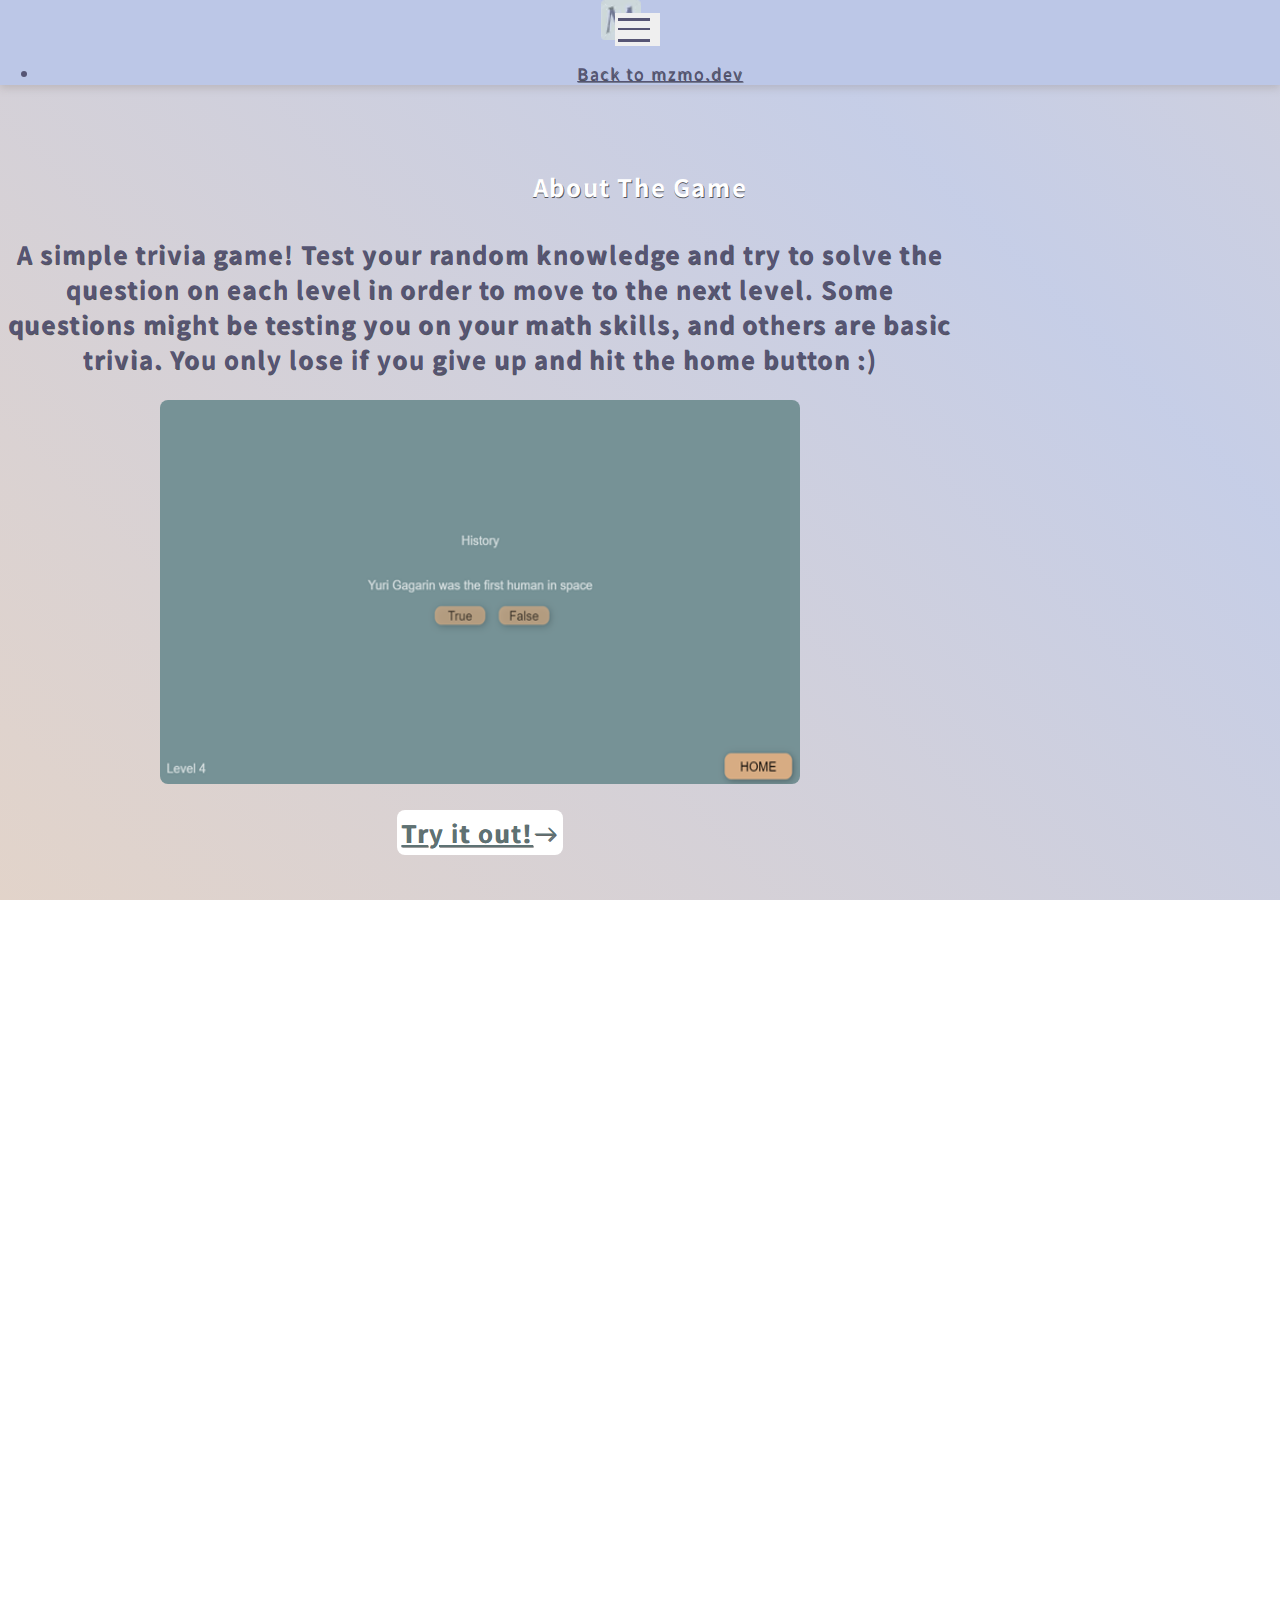
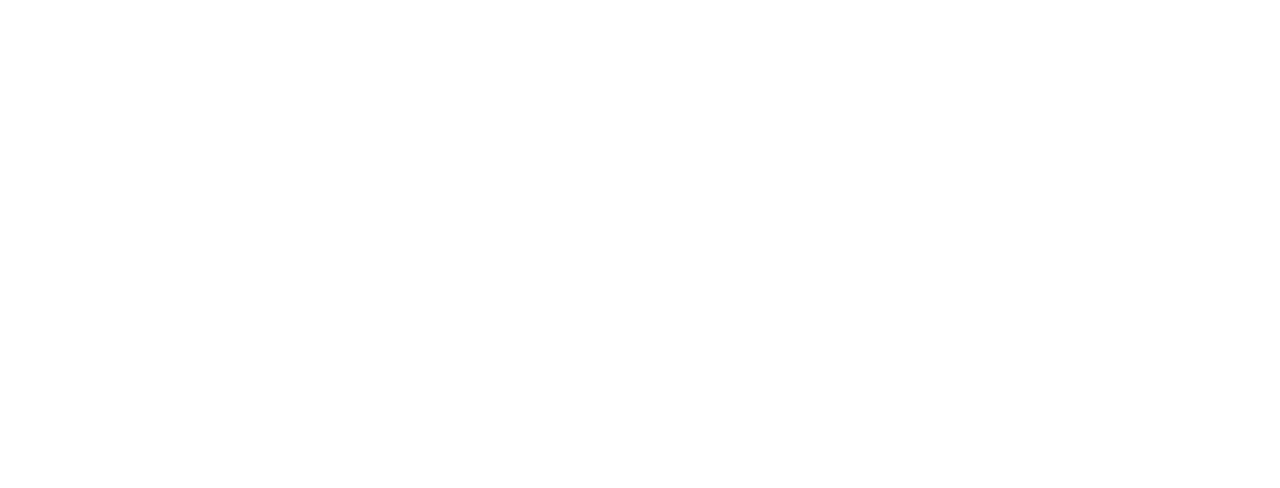
<file: Pages/Aug21Hackathon/gamePage/gamePage.html>
<!doctype html>
<html lang="en">

<head>
    <!-- Required meta tags -->
    <meta charset="utf-8">
    <meta name="viewport" content="width=device-width, initial-scale=1">

    <title>August 2021 Hackathon</title>

    <link rel="icon" href="Images/favicon-32x32.webp">

    <!-- Link for boostrap from: 
    https://getbootstrap.com/docs/5.0/getting-started/introduction -->
    <link href="https://cdn.jsdelivr.net/npm/bootstrap@5.0.2/dist/css/bootstrap.min.css" rel="stylesheet"
        integrity="sha384-EVSTQN3/azprG1Anm3QDgpJLIm9Nao0Yz1ztcQTwFspd3yD65VohhpuuCOmLASjC" crossorigin="anonymous">

    <!--bootstrap icons-->
    <link rel="stylesheet" href="https://cdn.jsdelivr.net/npm/bootstrap-icons@1.3.0/font/bootstrap-icons.css">

    <!-- font -->
    <link rel="preconnect" href="https://fonts.googleapis.com">
    <link rel="preconnect" href="https://fonts.gstatic.com" crossorigin>
    <link href="https://fonts.googleapis.com/css2?family=Noto+Sans+KR&display=swap" rel="stylesheet">

    <!-- Custom styles  -->
    <link href="style.css" rel="stylesheet" type="text/css" />

    <!-- include jquery-->
    <script src="https://ajax.googleapis.com/ajax/libs/jquery/3.5.1/jquery.min.js"></script>
</head>

<body data-bs-target='#navbar' data-bs-offset='100' class='body'>


    <nav class="navbar  navbar-dark bg-dark sticky-top " id='navbar'>
        <div class="container-fluid">
            <a class="navbar-brand " href="#">
                <img src='Images/favicon-32x32.webp' class='navbar-img' alt="MO secondary personal website logo">
            </a>

            <button class="navbar-toggler second-button" type="button" data-bs-toggle="collapse"
                data-bs-target="#navbars" aria-controls="navbar-collapse" aria-expanded="false"
                aria-label="Toggle navigation">
                <span class="animated-icon2"><span></span><span></span><span></span><span></span></span>
            </button>

            <div class="collapse navbar-collapse" id="navbars">
                <ul class="navbar-nav me-auto mb-2 mb-sm-0">
                    <!-- <li class="nav-item">
                <button class='btn button backgroundButton' id='opposite'></button>
              </li> -->
                    <li class="nav-item">
                        <a class="nav-link " href="/index.html">Back to mzmo.dev </a>
                    </li>

                    <!-- <li class="nav-item">
                <a class="nav-link " href="#imgCredit">Image Credit</a>
              </li> -->
                </ul>
            </div>
        </div>
    </nav>

    <br><br>

    <!--About the game-->
    <h2>About The Game</h2>
    <section>
        <div class=' row'>

            <div class="container col-lg-12 col-md-6 col-sm-4 header">
                <p>
                    A simple trivia game! Test your random knowledge and try to solve the question on each level in
                    order to move to the next level. Some questions might be testing you on your math skills, and others
                    are
                    basic trivia.
                    You only lose if you give up and hit the home button :)
                </p>

                <p>
                    <img class="preview" src="Images/Picture2.png">
                </p>
                <a class="link gameLink" id="gameLink" href="game/index.html">Try it out!<i
                        class="bi bi-arrow-right"></i></a>
            </div>

    </section>



    <!--walkthrough gif-->
    <section>
        <div class="row">
            <!--Place video here-->
            <div class="container col-lg-12 col-md-6 col-sm-4">
                <video class="video" width="800" height="600" autoplay muted loop>
                    <source src="Videos/quick-preview.mp4" type="video/mp4">
                    Your browser does not support the video tag.
                </video>
            </div>
        </div>

    </section>


    <br>

    <!-- Meet The Dev -->
    <h2>Meet The Dev</h2>
    <section>
        <div class="row">

            <section class="devs container col-12 col-md-12 col-sm-4">
                <div class=" profileContainer col-4  no-gutters">
                    <img class="profileImg" src="/Images/one.jpg" alt="Megan Ormonde">
                    <figcaption class="name">Megan Ormonde</figcaption>
                    <figcaption class="text" id="about">
                        Senior software engineering student at Arizona State University. Passionate about programming
                        and always looking to learn something new. 
                    </figcaption>
                    <a class="link" href="https://www.mzmo.dev/" target="_blank"><i class="bi bi-link"></i></a>
                    <a class="link" href="https://github.com/mzmormonde" target="_blank"><i
                            class="bi bi-github"></i></a>
                    <a class="link" href="https://www.linkedin.com/in/megan-ormonde-a7623b127/" target="_blank"><i
                            class="bi bi-linkedin"></i></a>

                </div>
        </div>
    </section>


    </section>

    <br>

    <!-- Footer -->
    <footer class="container">
        <div class="row">
            <p>
                Created using <a class="link2" href="zimjs.com" target="_blank">Zim</a>, JavaScript, Html, CSS, and
                Bootstrap
            </p>
            <div class="container col-12 ">
                &copy; August 2021
            </div>
        </div>
    </footer>

    <!-- Bootstrap JavaScript -->
    <script src="https://cdn.jsdelivr.net/npm/bootstrap@5.0.0/dist/js/bootstrap.bundle.min.js"
        integrity="sha384-p34f1UUtsS3wqzfto5wAAmdvj+osOnFyQFpp4Ua3gs/ZVWx6oOypYoCJhGGScy+8"
        crossorigin="anonymous"></script>

    <!-- Custom js-->
    <script src='/app.js'></script>

</body>

</html>
</file>
<file: Pages/Aug21Hackathon/gamePage/style.css>
/*
colors used: 
white: F8F6EE
light orange: D7AC83
light blue/green: CCDADB
cornflower blue: 8D9DCF
purple: 75749E
*/

html, body {
  color: #565574;
  position: relative;
  text-shadow: .05vw .05vw rgba(0, 0, 0, 0.6);
  width: 100%;
  height: 100%;
  margin: 0px;
  padding: 0px;
  overflow-x: hidden;
  text-align: center;
  font-family: 'Noto Sans KR', sans-serif;
  letter-spacing: 0.1em;
  scrollbar-color: rgba(118, 146, 150, .75) rgba(141, 157, 207, .5);
}

body {
  /* background: linear-gradient(45deg,  #769296,  #8D9DCF, #acd2d4, #8D9DCF, #769296 );  */
  background: linear-gradient(45deg, rgba(141, 157, 207, .5), rgba(215, 172, 131, .5), rgba(141, 157, 207, .5), rgba(215, 172, 131, 0.5), rgba(141, 157, 207, .5));
  animation: gradient 20s ease infinite;
  background-size: 400% 400%;
  background-repeat: none;
}

@keyframes gradient {
  0% {
    background-position: 0% 50%;
    ;
  }
  50% {
    background-position: 100% 50%;
  }
  100% {
    background-position: 0% 50%;
  }
}

p {
  color: #565574;
  font-weight: bold;
  font-size: clamp(1rem, 3vw, 1.5rem);
}

h2 {
  color: #ffffff;
  font-weight: bold;
}

.profileContainer {
  margin: auto;
  height: 100%;
  width: clamp(15rem, 19vw, 20rem);
  overflow: hidden;
  display: inline-block;
  position: relative;
  border-radius: .5rem;
  padding: 1rem;
  background-color: #F8F6EE;
}

.profileImg {
  width: clamp(8rem, 9vw, 12rem);
  height: clamp(8rem, 9vw, 12rem);
  border-radius: 5rem;
}

#about:hover {
  color: black;
}

.link {
  color: #5e7274;
  border-radius: .5rem;
  padding: .3rem;
  text-shadow: .05vw .05vw rgba(0, 0, 0, 0.6);
  font-weight: bolder;
  font-size: clamp(1rem, 3vw, 1.5rem);
}

.link:hover {
  color: #D7AC83;
}

a#gameLink {
  background-color: white;
}

.link2 {
  color: #5e7274;
}

.link2:hover {
  color: #D7AC83;
}

figcaption.name {
  font-size: clamp(1rem, 3vw, 1.5rem);
  font-weight: bold; 
  text-shadow: .05vw .05vw rgba(0, 0, 0, 0.3);
}

figcaption.text {
  font-size: clamp(1rem, 3vw, 1.5rem);
  text-shadow: .05vw .05vw rgba(0, 0, 0, 0.3);
}

::-webkit-scrollbar {
  width: clamp(.5rem, .65vw, .8rem);
}

/* Track */

::-webkit-scrollbar-track {
  background: rgba(141, 157, 207, .5);
}

/* Handle */

::-webkit-scrollbar-thumb {
  /* background: rgba(118, 146, 150, .75);  */
  background: rgb(141, 157, 207);
  border-radius: .8em;
}

/* Handle on hover */

::-webkit-scrollbar-thumb:hover {
  background: rgba(117, 116, 158, .8);
}

.video {
  height: clamp(20rem, 30vw, 40rem);
  width: clamp(40rem, 50vw, 60rem);
  margin-top: 2rem;
  margin-bottom: 1rem;
}

img.preview {
  border-radius: .5rem;
  height: clamp(20rem, 30vw, 40rem);
  width: clamp(40rem, 50vw, 60rem);
}

.header {
  width: 75%;
  margin-top: 2rem;
  margin-bottom: 1rem;
}

.header, video {
  width: 75%;
}

.navbar-toggler, .navbar-toggler:focus {
  height: clamp(1.6rem, 2.6vw, 3.6rem);
  width: clamp(2.8rem, 2.8vw, 2.8rem);
  position: relative;
  left: -2rem;
  top: .3rem;
  border: none;
}

.navbar-toggler:focus {
  color: #565574;
}

.nav-link {
  color: #565574 !important;
}

.animated-icon1, .animated-icon2, .animated-icon3 {
  height: clamp(1rem, 2vw, 3rem);
  width: clamp(2rem, 2.3vw, 2.5rem);
  top: .12rem;
  bottom: .12rem;
  position: relative;
  margin: auto;
  -webkit-transform: rotate(0deg);
  -moz-transform: rotate(0deg);
  -o-transform: rotate(0deg);
  transform: rotate(0deg);
  -webkit-transition: .5s ease-in-out;
  -moz-transition: .5s ease-in-out;
  -o-transition: .5s ease-in-out;
  transition: .5s ease-in-out;
  cursor: pointer;
}

.animated-icon1 span, .animated-icon2 span, .animated-icon3 span {
  display: block;
  position: absolute;
  height: 2rem;
  width: 100%;
  opacity: 1;
  left: -1.2rem;
  -webkit-transform: rotate(0deg);
  -moz-transform: rotate(0deg);
  -o-transform: rotate(0deg);
  transform: rotate(0deg);
  -webkit-transition: .25s ease-in-out;
  -moz-transition: .25s ease-in-out;
  -o-transition: .25s ease-in-out;
  transition: .25s ease-in-out;
}

.animated-icon2 span {
  background: #565574;
  height: clamp(.1rem, .2vw, .3rem);
  width: clamp(2rem, 2.3vw, 2.5rem);
}

.animated-icon2 span:nth-child(1) {
  top: -.2rem;
}

.animated-icon2 span:nth-child(2), .animated-icon2 span:nth-child(3) {
  top: -.8rem;
}

.animated-icon2 span:nth-child(4) {
  top: .5rem;
}

.animated-icon2.open span:nth-child(1) {
  top: -.2rem;
  width: 0%;
  left: 50%;
}

.animated-icon2.open span:nth-child(2) {
  top: -.3rem;
  -webkit-transform: rotate(45deg);
  -moz-transform: rotate(45deg);
  -o-transform: rotate(45deg);
  transform: rotate(45deg);
}

.animated-icon2.open span:nth-child(3) {
  top: -.3rem;
  -webkit-transform: rotate(-45deg);
  -moz-transform: rotate(-45deg);
  -o-transform: rotate(-45deg);
  transform: rotate(-45deg);
}

.animated-icon2.open span:nth-child(4) {
  top: -2rem;
  width: 0%;
  left: 50%;
}

.navbar {
  /* height: 3.75rem;  */
  box-shadow: 0 .2em .5em rgba(131, 124, 117, 0.3);
  z-index: 600;
  min-height: clamp(2.5rem, 3vw, 4rem);
  background-color: rgb(188, 199, 231) !important;
}

/*Image in navbar*/

.navbar-img {
  width: 2.5rem;
  height: 2.5rem;
  margin-left: .8em;
}

/*Set navbar links to right side*/

.me-auto {
  margin-right: 0 !important;
}

.navbar-collapse {
  justify-content: flex-end;
}
</file>
